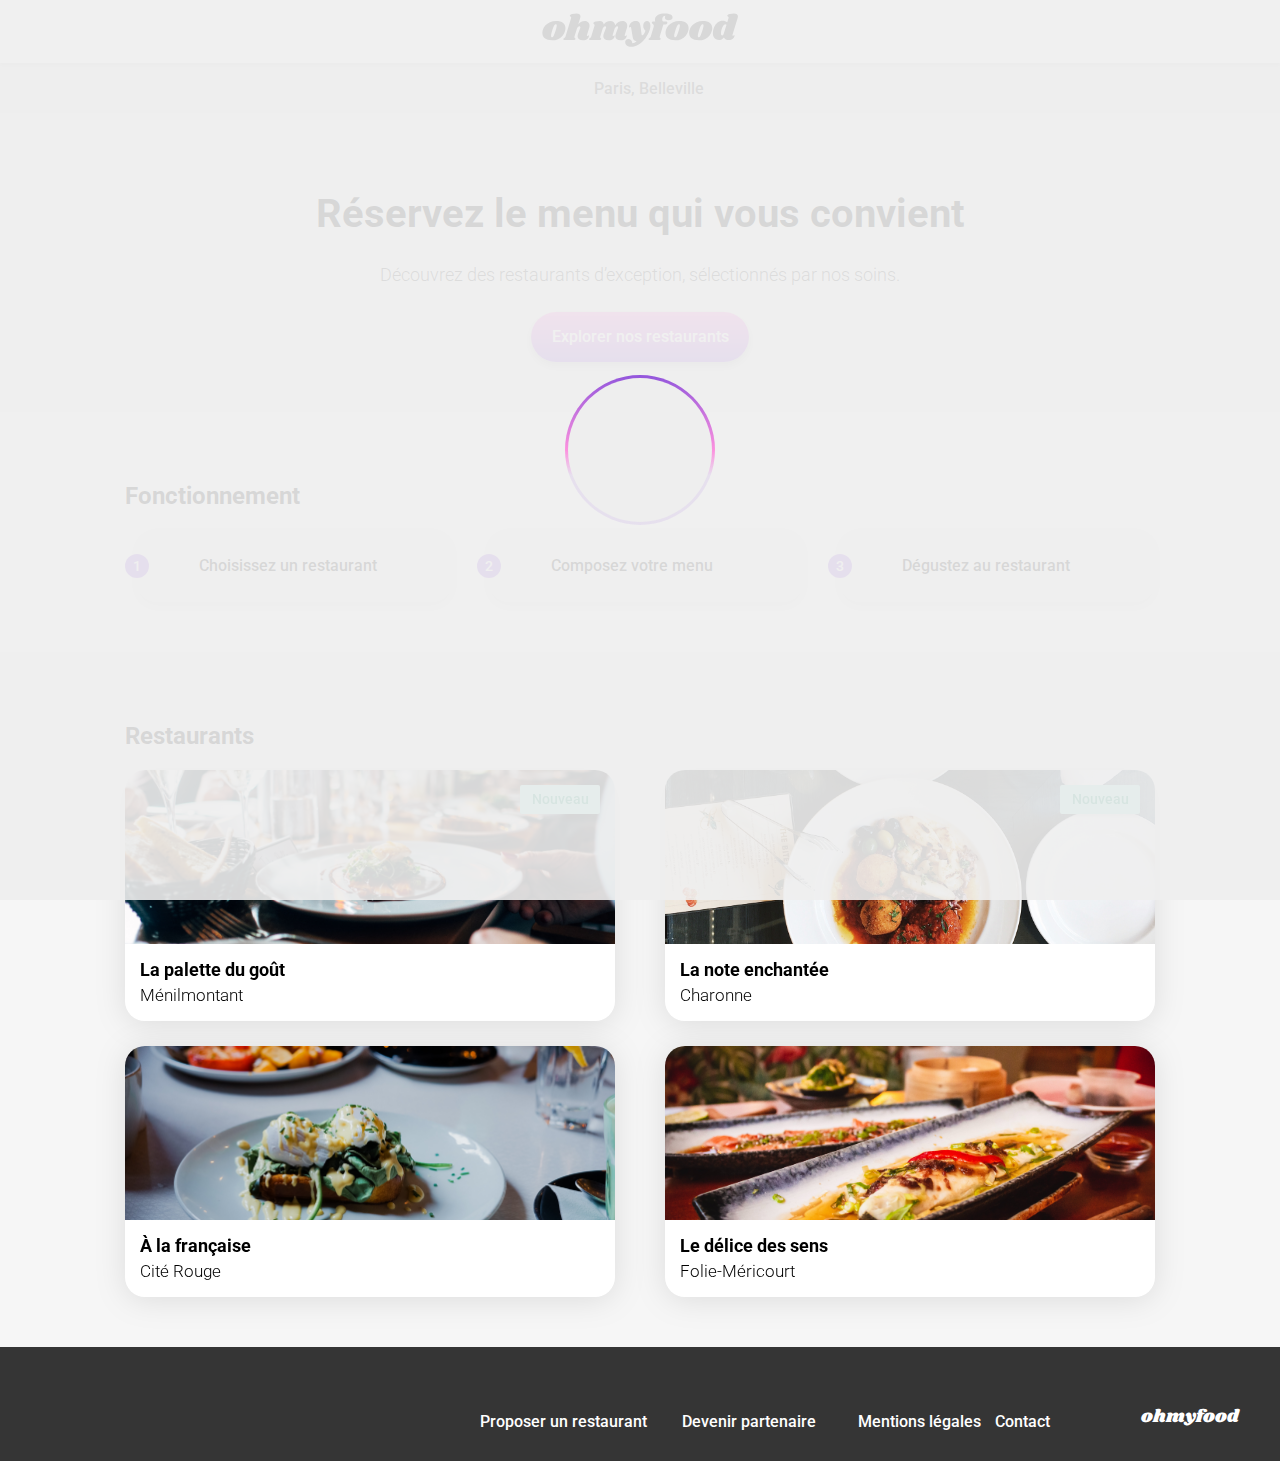
<file: index.html>
<!DOCTYPE html>
<html lang="fr">
<head>
    <meta charset="UTF-8">
    <meta name="viewport" content="width=device-width, initial-scale=1.0">
    <meta http-equiv="X-UA-Compatible" content="ie=edge">
    <title>Ohmyfood</title>
    <link rel="icon" type="image/x-icon" href="favicon.ico">
    <link rel="stylesheet" href="https://cdnjs.cloudflare.com/ajax/libs/font-awesome/6.2.1/css/all.min.css"
        integrity="sha512-MV7K8+y+gLIBoVD59lQIYicR65iaqukzvf/nwasF0nqhPay5w/9lJmVM2hMDcnK1OnMGCdVK+iQrJ7lzPJQd1w=="
        crossorigin="anonymous" referrerpolicy="no-referrer">
    <link rel="stylesheet" href="assets/css/main.css">
</head>
<body>
    <!-- Loader -->
    <div class="loader">
        <i class="fas fa-utensils"></i>
        <div class="circle__border">
            <div class="circle__border__core"></div>
        </div>  
    </div>
    <div class="main__container">

        <header>
            <div class="header__logo">
                <a href="index.html"><img src="assets/images/logo/ohmyfood@2x.svg" alt="logo ohmyfood"></a>
            </div>
            <div class="header__location">
                <i class="fa-solid fa-location-dot" aria-hidden="true"></i> Paris, Belleville
            </div>
        </header>

        <main>
            <section class="section__bg--color section__reserve">
                <div class="container">
                    <div class="reserve__title">
                        <h1>Réservez le menu qui vous convient</h1>
                        <p>Découvrez des restaurants d’exception, sélectionnés par nos soins.</p>
                    </div>
                    <button class="btn reserve__btn">Explorer nos restaurants</button>
                </div>
            </section>

            <section class="section__preparation">
                <div class="container">
                    <div class="preparation__title">
                        <h2 class="section__title">Fonctionnement</h2>
                    </div>
                    <div class="preparation__wrapper__btn">
                        <button class="btn preparation__btn">
                            <i class="fa-solid fa-mobile-screen-button color1"></i>
                            <span class="btn__txt">Choisissez un restaurant</span>
                        </button>
                        <button class="btn preparation__btn">
                            <i class="fa-solid fa-list-ul color1"></i>
                            <span class="btn__txt">Composez votre menu</span>
                        </button>
                        <button class="btn preparation__btn">
                            <i class="fa-solid fa-store color2"></i>
                            <span class="btn__txt">Dégustez au restaurant</span>
                        </button>
                    </div>
                </div>
            </section>

            <section class="section__bg--color section__restaurants">
                <div class="container">
                    <div class="restaurants__title">
                        <h2 class="section__title">Restaurants</h2>
                    </div>
                    
                    <div class="restaurants__cards">
                        <article class="card">
                            <a href="restaurants/palette.html">
                                <div class="card__image card__new">
                                    <img src="assets/images/restaurants/jay-wennington-N_Y88TWmGwA-unsplash.jpg" alt="Image d'une assiette montrant un plat du restaurant">
                                </div>
                                <div class="card__content">
                                    <div class="card__txt">
                                        <h3 class="card__title">La palette du goût</h3>
                                        <p class="card__subtitle">Ménilmontant</p>
                                    </div>
                                    <div class="btn__favorite">
                                        <i class="fa-regular fa-heart"></i>
                                        <i class="fa-solid fa-heart full__heart"></i>
                                    </div>
                                </div>
                            </a>
                        </article>
                        <article class="card">
                            <a href="restaurants/note.html">
                                <div class="card__image card__new">
                                    <img src="assets/images/restaurants/stil-u2Lp8tXIcjw-unsplash.jpg" alt="Image d'une assiette montrant un plat du restaurant">
                                </div>
                                <div class="card__content">
                                    <div class="card__txt">
                                        <h3 class="card__title">La note enchantée</h3>
                                        <p class="card__subtitle">Charonne</p>
                                    </div>
                                    <div class="btn__favorite">
                                        <i class="fa-regular fa-heart"></i>
                                        <i class="fa-solid fa-heart full__heart"></i>
                                    </div>
                                </div>
                            </a>
                        </article>
                        <article class="card">
                            <a href="restaurants/francaise.html">
                                <div class="card__image">
                                    <img src="assets/images/restaurants/toa-heftiba-DQKerTsQwi0-unsplash.jpg" alt="Image d'une assiette montrant un plat du restaurant">
                                </div>
                                <div class="card__content">
                                    <div class="card__txt">
                                        <h3 class="card__title">À la française</h3>
                                        <p class="card__subtitle">Cité Rouge</p>
                                    </div>
                                    <div class="btn__favorite">
                                        <i class="fa-regular fa-heart"></i>
                                        <i class="fa-solid fa-heart full__heart"></i>
                                    </div>
                                </div>
                            </a>
                        </article>
                        <article class="card">
                            <a href="restaurants/delice.html">
                                <div class="card__image">
                                    <img src="assets/images/restaurants/louis-hansel-shotsoflouis-qNBGVyOCY8Q-unsplash.jpg" alt="Image d'une assiette montrant un plat du restaurant">
                                </div>
                                <div class="card__content">
                                    <div class="card__txt">
                                        <h3 class="card__title">Le délice des sens</h3>
                                        <p class="card__subtitle">Folie-Méricourt</p>
                                    </div>
                                    <div class="btn__favorite">
                                        <i class="fa-regular fa-heart"></i>
                                        <i class="fa-solid fa-heart full__heart"></i>
                                    </div>
                                </div>
                            </a>
                        </article>
                    </div>
                </div>
            </section>
        </main>

        <footer>
            <!-- <div class="container"> -->
                <div class="footer__wrapper">
                    <div class="footer__title">
                        <h2>ohmyfood</h2>
                    </div>
                    <div class="footer__link">
                        <a href="#"><i class="fa-solid fa-utensils"></i>Proposer un restaurant</a>
                        <a href="#"><i class="fa-solid fa-handshake-angle"></i>Devenir partenaire</a>
                        <a href="#">Mentions légales</a>
                        <a href="mailto:email@example.com">Contact</a>
                    </div>
                </div>
            <!-- </div> -->
        </footer>

    </div><!-- End Main container -->
</body>
</html>
</file>
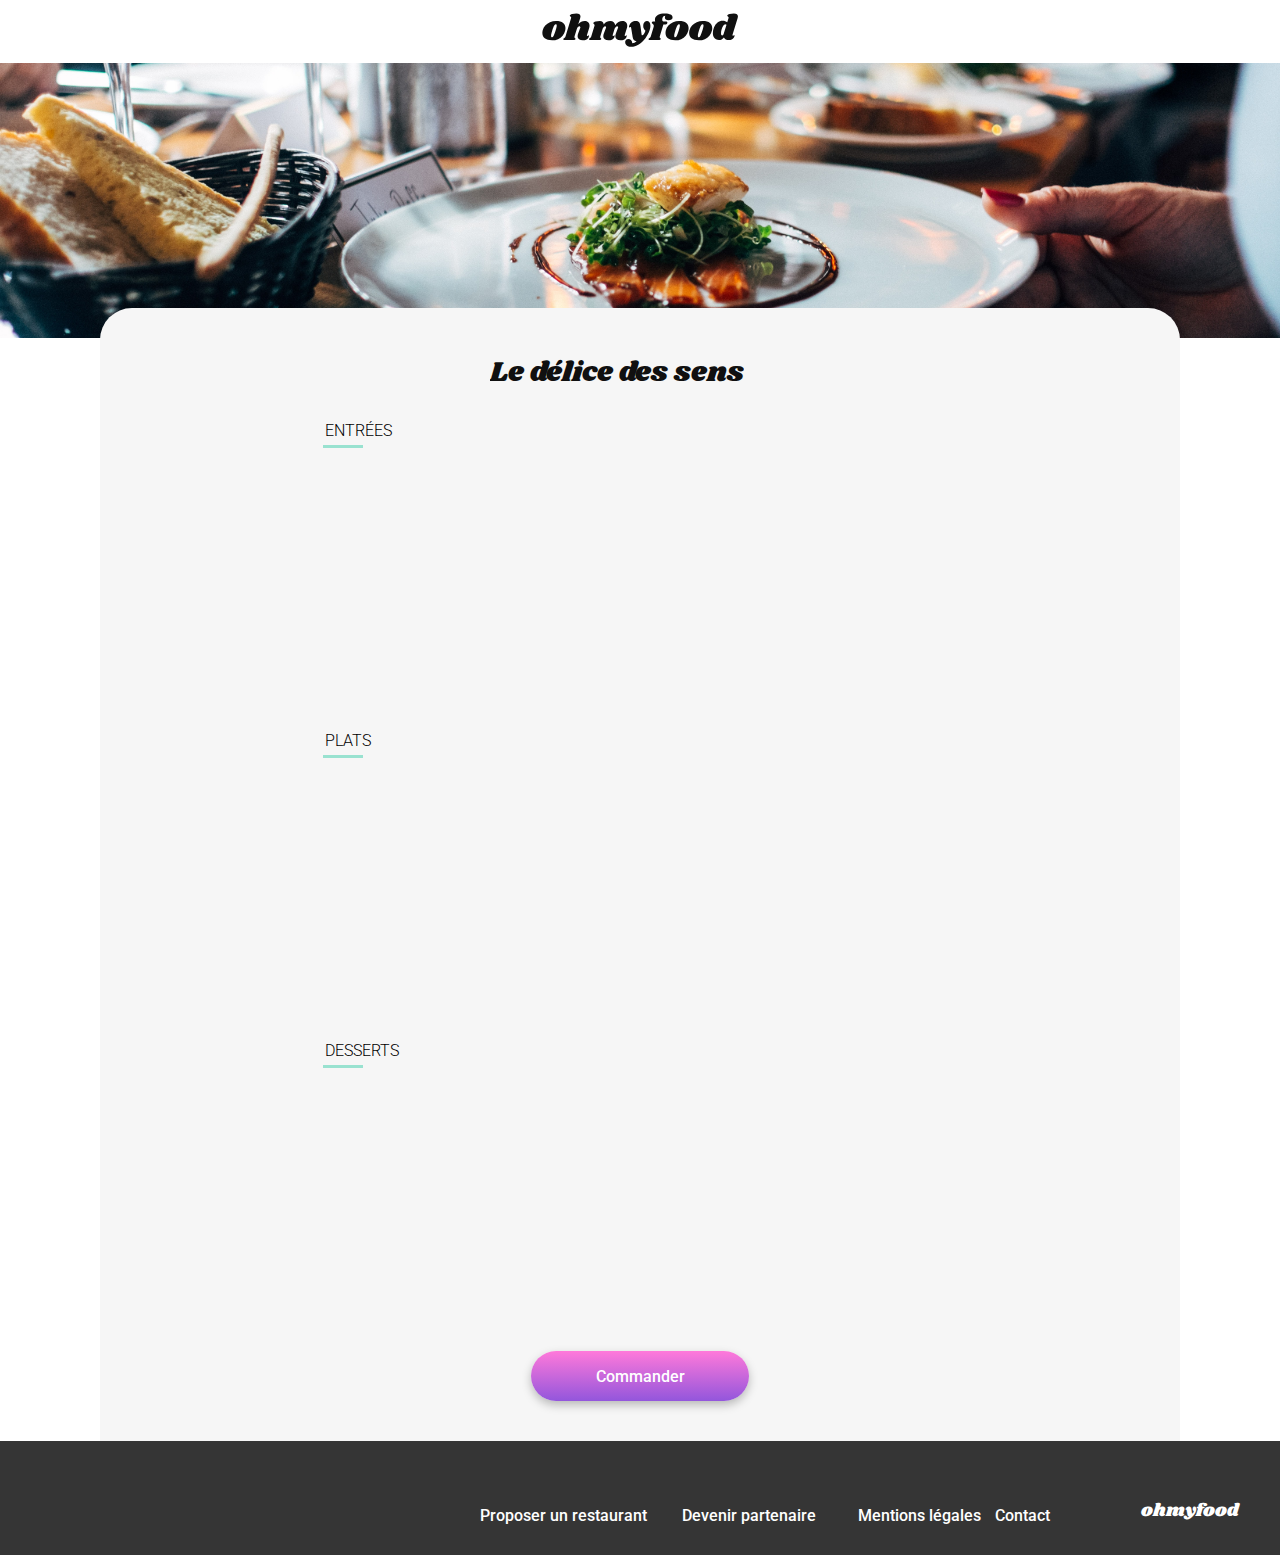
<file: restaurants/delice.html>
<!DOCTYPE html>
<html lang="fr">
<head>
    <meta charset="UTF-8">
    <meta name="viewport" content="width=device-width, initial-scale=1.0">
    <meta http-equiv="X-UA-Compatible" content="ie=edge">
    <title>Menu - Le délice des sens</title>
    <link rel="icon" type="image/x-icon" href="../favicon.ico">
    <link rel="stylesheet" href="https://cdnjs.cloudflare.com/ajax/libs/font-awesome/6.2.1/css/all.min.css"
        integrity="sha512-MV7K8+y+gLIBoVD59lQIYicR65iaqukzvf/nwasF0nqhPay5w/9lJmVM2hMDcnK1OnMGCdVK+iQrJ7lzPJQd1w=="
        crossorigin="anonymous" referrerpolicy="no-referrer">
    <link rel="stylesheet" href="../assets/css/main.css">
</head>
<body>
    <div class="main__container">

        <header>
            <div class="header__button">
                <a class="btn arrow__btn" href="../index.html"><i class="fa-solid fa-arrow-left"></i></a>
            </div>
            <div class="header__logo">
                <a href="../index.html"><img src="../assets/images/logo/ohmyfood@2x.svg" alt="logo ohmyfood"></a>
            </div>
        </header>

        <main>
            <div class="section__hero">
                <div class="hero-image bg1"></div>
            </div>

            <section class="section__menu container">
                <div class="menu__title">
                    <h1>Le délice des sens</h1>
                    <button class="btn__favorite">
                        <i class="fa-regular fa-heart"></i>
                        <i class="fa-solid fa-heart full__heart"></i>
                    </button>
                </div>
            
                <div title="menu" class="section__commande container">
                    <form action="#" method="POST"> 

                        <fieldset>
                            <legend>Entrées</legend>

                            <div class="commande__form-group">
                                <input type="checkbox" name="entrees" id="entree1" class="commande__form-input" value="25">
                                <label for="entree1">
                                    <span class="commande__form-title">
                                        <span class="commande__form-title__title">Tartare de thon</span>
                                        <span class="commande__form-title__desc">Assaisonné au yuzu</span>
                                    </span>
                                    <span class="commande__form-price">25</span>
                                </label>
                            </div>

                            <div class="commande__form-group">
                                <input type="checkbox" name="entrees" id="entree2" class="commande__form-input" value="35">
                                <label for="entree2">
                                    <span class="commande__form-title">
                                        <span class="commande__form-title__title">Bouchée de homard croustillant</span>
                                        <span class="commande__form-title__desc">Et sa farandole de petits légumes</span>
                                    </span>
                                    <span class="commande__form-price">35</span>
                                </label>
                            </div>

                            <div class="commande__form-group">
                                <input type="checkbox" name="entrees" id="entree3" class="commande__form-input" value="20">
                                <label for="entree3">
                                    <span class="commande__form-title">
                                        <span class="commande__form-title__title">Velouté de cèpes</span>
                                        <span class="commande__form-title__desc">Aux truffes</span>
                                    </span>
                                    <span class="commande__form-price">20</span>
                                </label>
                            </div>
                        </fieldset>

                        <fieldset>
                            <legend>Plats</legend>

                            <div class="commande__form-group">
                                <input type="checkbox" name="plats" id="plat1" class="commande__form-input" value="40">
                                <label for="plat1">
                                    <span class="commande__form-title">
                                        <span class="commande__form-title__title">Poulet rôti aux herbes de Provence</span>
                                        <span class="commande__form-title__desc">Et sa crème de truffe</span>
                                    </span>
                                    <span class="commande__form-price">40</span>
                                </label>
                            </div>

                            <div class="commande__form-group">
                                <input type="checkbox" name="plats" id="plat2" class="commande__form-input" value="35">
                                <label for="plat2">
                                    <span class="commande__form-title">
                                        <span class="commande__form-title__title">Langouste rôtie</span>
                                        <span class="commande__form-title__desc">Et ses légumes de saison</span>
                                    </span>
                                    <span class="commande__form-price">35</span>
                                </label>
                            </div>

                            <div class="commande__form-group">
                                <input type="checkbox" name="plats" id="plat3" class="commande__form-input" value="44">
                                <label for="plat3">
                                    <span class="commande__form-title">
                                        <span class="commande__form-title__title">Côte de bœuf Angus</span>
                                        <span class="commande__form-title__desc">Et sa purée de panais</span>
                                    </span>
                                    <span class="commande__form-price">44</span>
                                </label>
                            </div>
                        </fieldset>

                        <fieldset>
                            <legend>Desserts</legend>

                            <div class="commande__form-group">
                                <input type="checkbox" name="desserts" id="dessert1" class="commande__form-input" value="18">
                                <label for="dessert1">
                                    <span class="commande__form-title">
                                        <span class="commande__form-title__title">Farandole de desserts</span>
                                        <span class="commande__form-title__desc">Du chef</span>
                                    </span>
                                    <span class="commande__form-price">18</span>
                                </label>
                            </div>

                            <div class="commande__form-group">
                                <input type="checkbox" name="desserts" id="dessert2" class="commande__form-input" value="22">
                                <label for="dessert2">
                                    <span class="commande__form-title">
                                        <span class="commande__form-title__title">Crème brulée</span>
                                        <span class="commande__form-title__desc">Revisitée</span>
                                    </span>
                                    <span class="commande__form-price">22</span>
                                </label>
                            </div>

                            <div class="commande__form-group">
                                <input type="checkbox" name="desserts" id="dessert3" class="commande__form-input" value="23">
                                <label for="dessert3">
                                    <span class="commande__form-title">
                                        <span class="commande__form-title__title">Tiramisu</span>
                                        <span class="commande__form-title__desc">À la noisette</span>
                                    </span>
                                    <span class="commande__form-price">23</span>
                                </label>
                            </div>
                        </fieldset>

                        <button class="btn reserve__btn" type="submit">Commander</button>
                    </form>
                </div>
            </section>
        </main>

        <footer>
            <!-- <div class="container"> -->
                <div class="footer__wrapper">
                    <div class="footer__title">
                        <h2>ohmyfood</h2>
                    </div>
                    <div class="footer__link">
                        <a href="#"><i class="fa-solid fa-utensils"></i>Proposer un restaurant</a>
                        <a href="#"><i class="fa-solid fa-handshake-angle"></i>Devenir partenaire</a>
                        <a href="#">Mentions légales</a>
                        <a href="mailto:email@example.com">Contact</a>
                    </div>
                </div>
            <!-- </div> -->
        </footer>

    </div><!-- End Main container -->
</body>
</html>
</file>
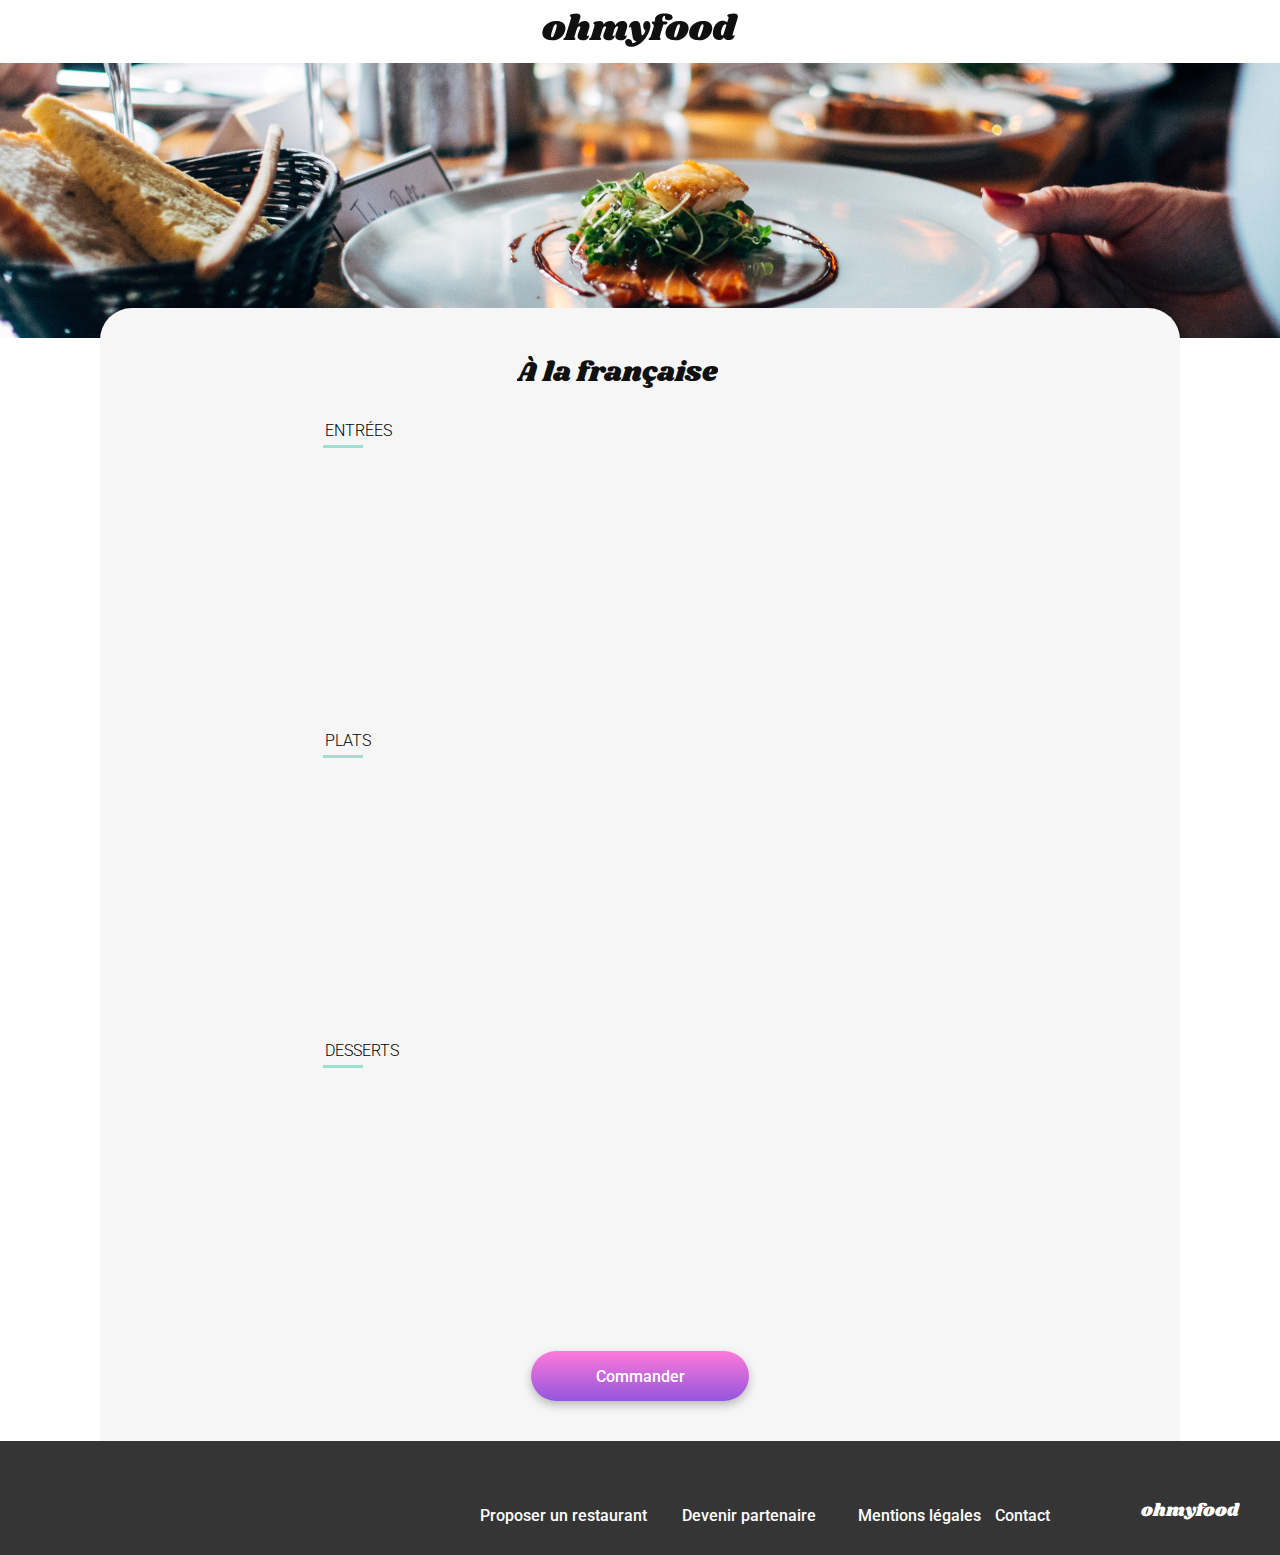
<file: restaurants/francaise.html>
<!DOCTYPE html>
<html lang="fr">
<head>
    <meta charset="UTF-8">
    <meta name="viewport" content="width=device-width, initial-scale=1.0">
    <meta http-equiv="X-UA-Compatible" content="ie=edge">
    <title>Menu - À la française</title>
    <link rel="icon" type="image/x-icon" href="../favicon.ico">
    <link rel="stylesheet" href="https://cdnjs.cloudflare.com/ajax/libs/font-awesome/6.2.1/css/all.min.css"
        integrity="sha512-MV7K8+y+gLIBoVD59lQIYicR65iaqukzvf/nwasF0nqhPay5w/9lJmVM2hMDcnK1OnMGCdVK+iQrJ7lzPJQd1w=="
        crossorigin="anonymous" referrerpolicy="no-referrer">
    <link rel="stylesheet" href="../assets/css/main.css">
</head>
<body>
    <div class="main__container">

        <header>
            <div class="header__button">
                <a class="btn arrow__btn" href="../index.html"><i class="fa-solid fa-arrow-left"></i></a>
            </div>
            <div class="header__logo">
                <a href="../index.html"><img src="../assets/images/logo/ohmyfood@2x.svg" alt="logo ohmyfood"></a>
            </div>
        </header>

        <main>
            <div class="section__hero">
                <div class="hero-image bg1"></div>
            </div>

            <section class="section__menu container">
                <div class="menu__title">
                    <h1>À la française</h1>
                    <button class="btn__favorite">
                        <i class="fa-regular fa-heart"></i>
                        <i class="fa-solid fa-heart full__heart"></i>
                    </button>
                </div>
            
                <div title="menu" class="section__commande container">
                    <form action="#" method="POST"> 

                        <fieldset>
                            <legend>Entrées</legend>

                            <div class="commande__form-group">
                                <input type="checkbox" name="entrees" id="entree1" class="commande__form-input" value="25">
                                <label for="entree1">
                                    <span class="commande__form-title">
                                        <span class="commande__form-title__title">Tartare de poulpe acidulé</span>
                                        <span class="commande__form-title__desc">Aux zestes d'orange</span>
                                    </span>
                                    <span class="commande__form-price">25</span>
                                </label>
                            </div>

                            <div class="commande__form-group">
                                <input type="checkbox" name="entrees" id="entree2" class="commande__form-input" value="35">
                                <label for="entree2">
                                    <span class="commande__form-title">
                                        <span class="commande__form-title__title">Velouté de légumes d'antan</span>
                                        <span class="commande__form-title__desc">Carotte, panais, topinambour</span>
                                    </span>
                                    <span class="commande__form-price">35</span>
                                </label>
                            </div>

                            <div class="commande__form-group">
                                <input type="checkbox" name="entrees" id="entree3" class="commande__form-input" value="20">
                                <label for="entree3">
                                    <span class="commande__form-title">
                                        <span class="commande__form-title__title">Soupe à l'oignon</span>
                                        <span class="commande__form-title__desc">Revisitée</span>
                                    </span>
                                    <span class="commande__form-price">20</span>
                                </label>
                            </div>
                        </fieldset>

                        <fieldset>
                            <legend>Plats</legend>

                            <div class="commande__form-group">
                                <input type="checkbox" name="plats" id="plat1" class="commande__form-input" value="40">
                                <label for="plat1">
                                    <span class="commande__form-title">
                                        <span class="commande__form-title__title">Coquilles Saint-Jacques</span>
                                        <span class="commande__form-title__desc">Accompagnées d'une purée de panais</span>
                                    </span>
                                    <span class="commande__form-price">40</span>
                                </label>
                            </div>

                            <div class="commande__form-group">
                                <input type="checkbox" name="plats" id="plat2" class="commande__form-input" value="35">
                                <label for="plat2">
                                    <span class="commande__form-title">
                                        <span class="commande__form-title__title">Magret de canard</span>
                                        <span class="commande__form-title__desc">Et parmentier de pommes de terre</span>
                                    </span>
                                    <span class="commande__form-price">35</span>
                                </label>
                            </div>

                            <div class="commande__form-group">
                                <input type="checkbox" name="plats" id="plat3" class="commande__form-input" value="44">
                                <label for="plat3">
                                    <span class="commande__form-title">
                                        <span class="commande__form-title__title">Pigeonneau d’Ille-et-Vilaine</span>
                                        <span class="commande__form-title__desc">Sur son lit de gnocchis aux légumes</span>
                                    </span>
                                    <span class="commande__form-price">44</span>
                                </label>
                            </div>
                        </fieldset>

                        <fieldset>
                            <legend>Desserts</legend>

                            <div class="commande__form-group">
                                <input type="checkbox" name="desserts" id="dessert1" class="commande__form-input" value="18">
                                <label for="dessert1">
                                    <span class="commande__form-title">
                                        <span class="commande__form-title__title">Pétales de violettes glacés</span>
                                        <span class="commande__form-title__desc">Et purée de noisettes</span>
                                    </span>
                                    <span class="commande__form-price">18</span>
                                </label>
                            </div>

                            <div class="commande__form-group">
                                <input type="checkbox" name="desserts" id="dessert2" class="commande__form-input" value="22">
                                <label for="dessert2">
                                    <span class="commande__form-title">
                                        <span class="commande__form-title__title">Fondant au chocolat</span>
                                        <span class="commande__form-title__desc">Revisité</span>
                                    </span>
                                    <span class="commande__form-price">22</span>
                                </label>
                            </div>

                            <div class="commande__form-group">
                                <input type="checkbox" name="desserts" id="dessert3" class="commande__form-input" value="23">
                                <label for="dessert3">
                                    <span class="commande__form-title">
                                        <span class="commande__form-title__title">Millefeuille croustillant</span>
                                        <span class="commande__form-title__desc">Myrtilles et pâte d’amande</span>
                                    </span>
                                    <span class="commande__form-price">23</span>
                                </label>
                            </div>

                        </fieldset>

                        <button class="btn reserve__btn" type="submit">Commander</button>
                    </form>
                </div>
            </section>
        </main>

        <footer>
            <!-- <div class="container"> -->
                <div class="footer__wrapper">
                    <div class="footer__title">
                        <h2>ohmyfood</h2>
                    </div>
                    <div class="footer__link">
                        <a href="#"><i class="fa-solid fa-utensils"></i>Proposer un restaurant</a>
                        <a href="#"><i class="fa-solid fa-handshake-angle"></i>Devenir partenaire</a>
                        <a href="#">Mentions légales</a>
                        <a href="mailto:email@example.com">Contact</a>
                    </div>
                </div>
            <!-- </div> -->
        </footer>

    </div><!-- End Main container -->
</body>
</html>
</file>
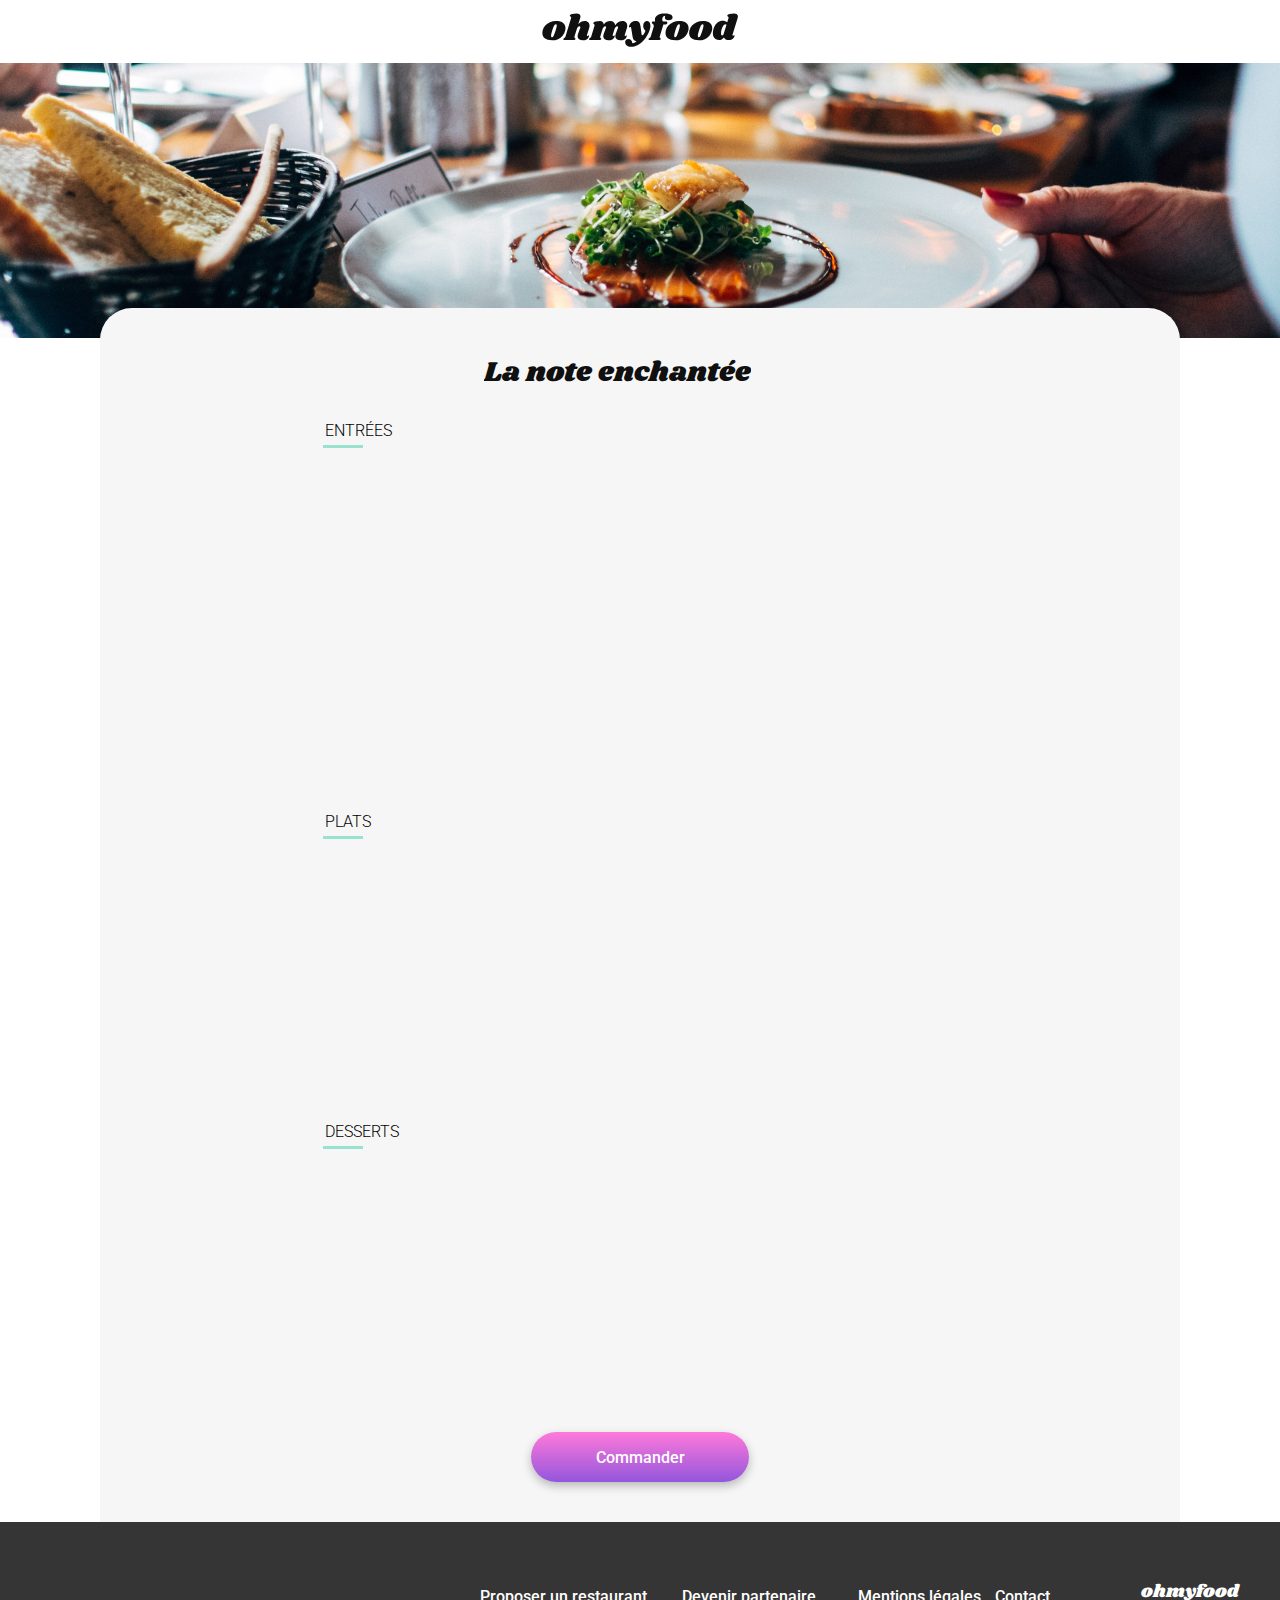
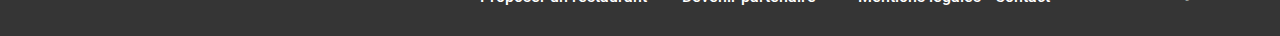
<file: restaurants/note.html>
<!DOCTYPE html>
<html lang="fr">
<head>
    <meta charset="UTF-8">
    <meta name="viewport" content="width=device-width, initial-scale=1.0">
    <meta http-equiv="X-UA-Compatible" content="ie=edge">
    <title>Menu - La note enchantée</title>
    <link rel="icon" type="image/x-icon" href="../favicon.ico">
    <link rel="stylesheet" href="https://cdnjs.cloudflare.com/ajax/libs/font-awesome/6.2.1/css/all.min.css"
        integrity="sha512-MV7K8+y+gLIBoVD59lQIYicR65iaqukzvf/nwasF0nqhPay5w/9lJmVM2hMDcnK1OnMGCdVK+iQrJ7lzPJQd1w=="
        crossorigin="anonymous" referrerpolicy="no-referrer">
    <link rel="stylesheet" href="../assets/css/main.css">
</head>
<body>
    <div class="main__container">

        <header>
            <div class="header__button">
                <a class="btn arrow__btn" href="../index.html"><i class="fa-solid fa-arrow-left"></i></a>
            </div>
            <div class="header__logo">
                <a href="../index.html"><img src="../assets/images/logo/ohmyfood@2x.svg" alt="logo ohmyfood"></a>
            </div>
        </header>

        <main>
            <div class="section__hero">
                <div class="hero-image bg1"></div>
            </div>
            
            <section class="section__menu container">
                <div class="menu__title">
                    <h1>La note enchantée</h1>
                    <button class="btn__favorite">
                        <i class="fa-regular fa-heart"></i>
                        <i class="fa-solid fa-heart full__heart"></i>
                    </button>
                </div>
            

                <div class="section__commande">
                    <form action="#" method="POST"> 

                        <fieldset>
                            <legend>Entrées</legend>

                            <div class="commande__form-group">
                                <input type="checkbox" name="entrees" id="entree1" class="commande__form-input" value="25">
                                <label for="entree1">
                                    <span class="commande__form-title">
                                        <span class="commande__form-title__title">Ravioles de foie gras</span>
                                        <span class="commande__form-title__desc">Accompagnées de leur crème à la truffe</span>
                                    </span>
                                    <span class="commande__form-price">25</span>
                                </label>
                            </div>

                            <div class="commande__form-group">
                                <input type="checkbox" name="entrees" id="entree2" class="commande__form-input" value="35">
                                <label for="entree2">
                                    <span class="commande__form-title">
                                        <span class="commande__form-title__title">Caviar osciètre</span>
                                        <span class="commande__form-title__desc">Sur blini à la farine de blé noir</span>
                                    </span>
                                    <span class="commande__form-price">35</span>
                                </label>
                            </div>

                            <div class="commande__form-group">
                                <input type="checkbox" name="entrees" id="entree3" class="commande__form-input" value="20">
                                <label for="entree3">
                                    <span class="commande__form-title">
                                        <span class="commande__form-title__title">Homard et espuma de potiron</span>
                                        <span class="commande__form-title__desc">Marinés aux zestes d'orange</span>
                                    </span>
                                    <span class="commande__form-price">20</span>
                                </label>
                            </div>

                            <div class="commande__form-group">
                                <input type="checkbox" name="entrees" id="entree4" class="commande__form-input" value="35">
                                <label for="entree4">
                                    <span class="commande__form-title">
                                        <span class="commande__form-title__title">Foie gras de canard cuit entier</span>
                                        <span class="commande__form-title__desc">Confiture de figue et pain toasté</span>
                                    </span>
                                    <span class="commande__form-price">35</span>
                                </label>
                            </div>
                        </fieldset>

                        <fieldset>
                            <legend>Plats</legend>

                            <div class="commande__form-group">
                                <input type="checkbox" name="plats" id="plat1" class="commande__form-input" value="40">
                                <label for="plat1">
                                    <span class="commande__form-title">
                                        <span class="commande__form-title__title">Noix de coquilles Saint-Jacques</span>
                                        <span class="commande__form-title__desc">Sur lit de purée de céleri-rave</span>
                                    </span>
                                    <span class="commande__form-price">40</span>
                                </label>
                            </div>

                            <div class="commande__form-group">
                                <input type="checkbox" name="plats" id="plat2" class="commande__form-input" value="35">
                                <label for="plat2">
                                    <span class="commande__form-title">
                                        <span class="commande__form-title__title">Langoustine poêlée</span>
                                        <span class="commande__form-title__desc">Purée de patate douce</span>
                                    </span>
                                    <span class="commande__form-price">35</span>
                                </label>
                            </div>

                            <div class="commande__form-group">
                                <input type="checkbox" name="plats" id="plat3" class="commande__form-input" value="44">
                                <label for="plat3">
                                    <span class="commande__form-title">
                                        <span class="commande__form-title__title">Mijoté de queue de bœuf</span>
                                        <span class="commande__form-title__desc">Et riz sauvage aux zestes de citron</span>
                                    </span>
                                    <span class="commande__form-price">44</span>
                                </label>
                            </div>
                        </fieldset>

                        <fieldset>
                            <legend>Desserts</legend>

                            <div class="commande__form-group">
                                <input type="checkbox" name="desserts" id="dessert1" class="commande__form-input" value="18">
                                <label for="dessert1">
                                    <span class="commande__form-title">
                                        <span class="commande__form-title__title">Macaron noisette et chocolat</span>
                                        <span class="commande__form-title__desc">Glace au caramel brun et sel de Guérande</span>
                                    </span>
                                    <span class="commande__form-price">18</span>
                                </label>
                            </div>

                            <div class="commande__form-group">
                                <input type="checkbox" name="desserts" id="dessert2" class="commande__form-input" value="22">
                                <label for="dessert2">
                                    <span class="commande__form-title">
                                        <span class="commande__form-title__title">Baba au rhum revisité</span>
                                        <span class="commande__form-title__desc">Avec son coulis de citron</span>
                                    </span>
                                    <span class="commande__form-price">22</span>
                                </label>
                            </div>

                            <div class="commande__form-group">
                                <input type="checkbox" name="desserts" id="dessert3" class="commande__form-input" value="23">
                                <label for="dessert3">
                                    <span class="commande__form-title">
                                        <span class="commande__form-title__title">Tarte au citron meringuée</span>
                                        <span class="commande__form-title__desc">Déstructurée</span>
                                    </span>
                                    <span class="commande__form-price">23</span>
                                </label>
                            </div>
                        </fieldset>

                        <button class="btn reserve__btn" type="submit">Commander</button>
                    </form>
                </div>
            </section>
        </main>

        <footer>
            <!-- <div class="container"> -->
                <div class="footer__wrapper">
                    <div class="footer__title">
                        <h2>ohmyfood</h2>
                    </div>
                    <div class="footer__link">
                        <a href="#"><i class="fa-solid fa-utensils"></i>Proposer un restaurant</a>
                        <a href="#"><i class="fa-solid fa-handshake-angle"></i>Devenir partenaire</a>
                        <a href="#">Mentions légales</a>
                        <a href="mailto:email@example.com">Contact</a>
                    </div>
                </div>
            <!-- </div> -->
        </footer>

    </div><!-- End Main container -->
</body>
</html>
</file>
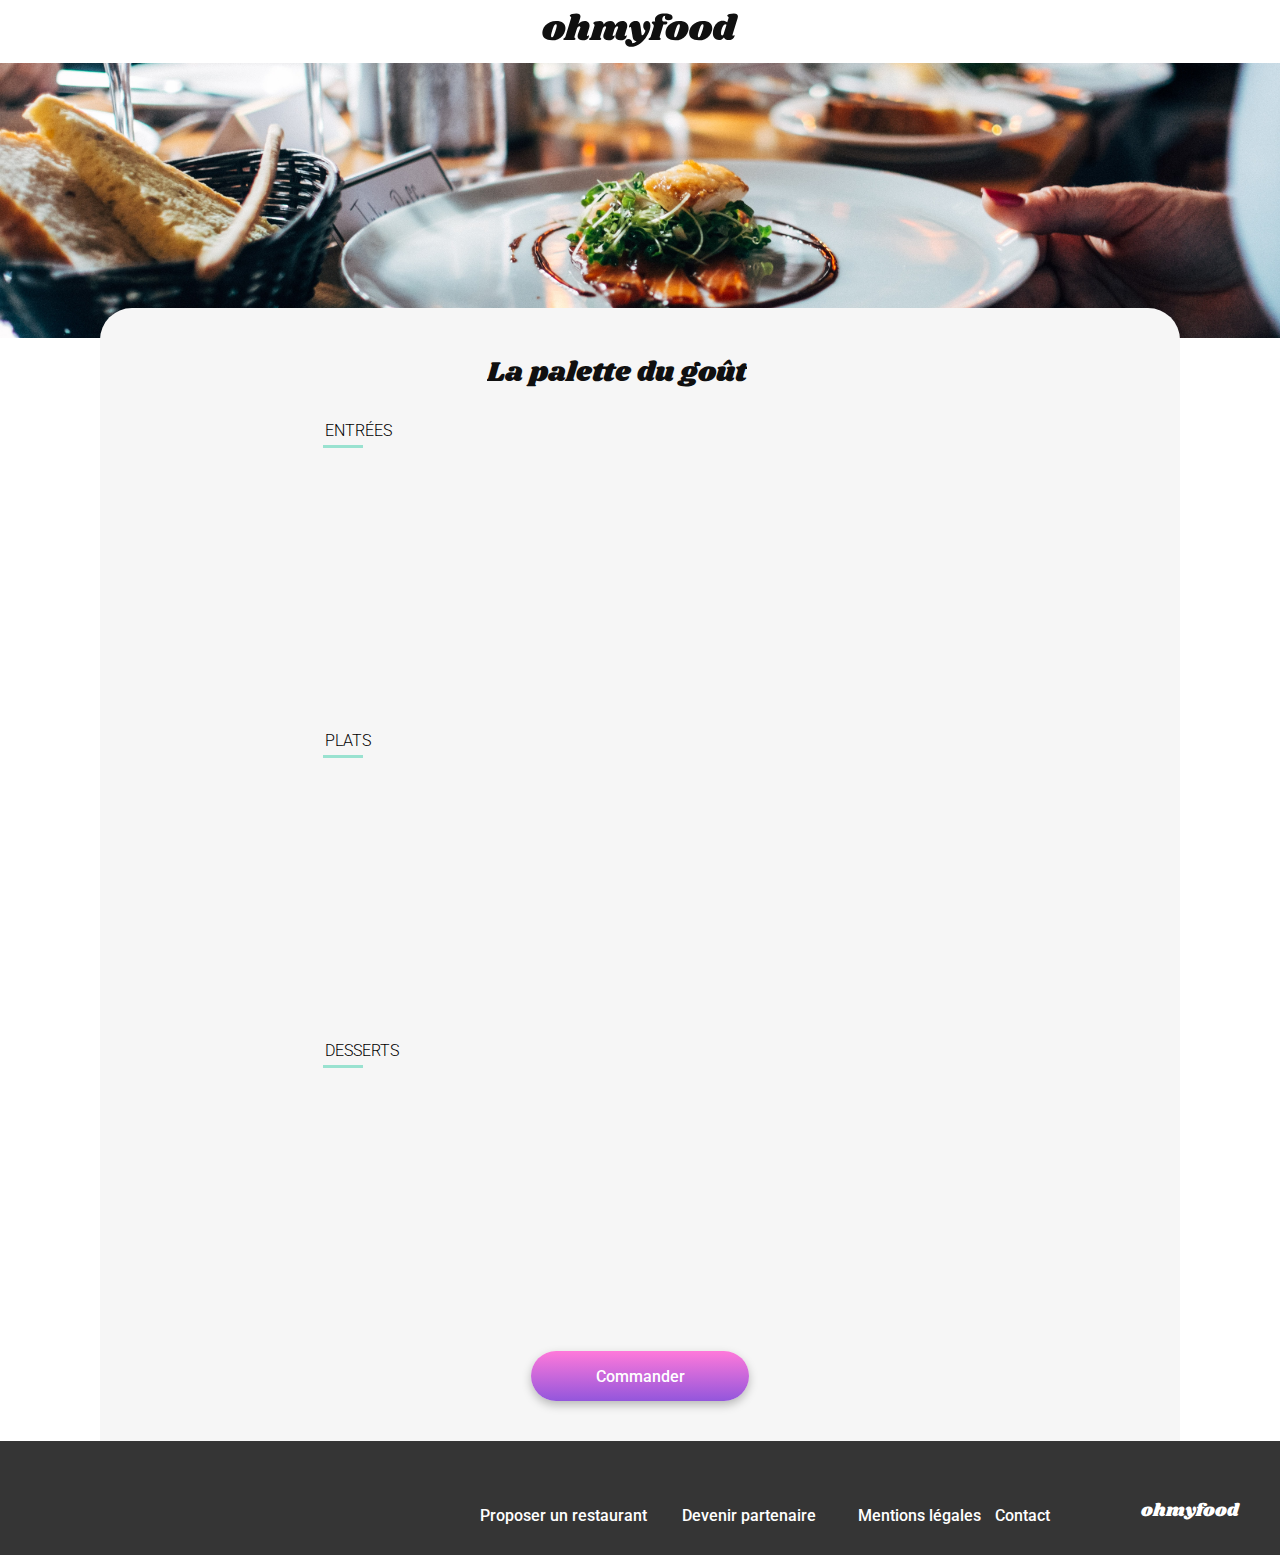
<file: restaurants/palette.html>
<!DOCTYPE html>
<html lang="fr">
<head>
    <meta charset="UTF-8">
    <meta name="viewport" content="width=device-width, initial-scale=1.0">
    <meta http-equiv="X-UA-Compatible" content="ie=edge">
    <title>Menu - La palette du goût</title>
    <link rel="icon" type="image/x-icon" href="../favicon.ico">
    <link rel="stylesheet" href="https://cdnjs.cloudflare.com/ajax/libs/font-awesome/6.2.1/css/all.min.css"
        integrity="sha512-MV7K8+y+gLIBoVD59lQIYicR65iaqukzvf/nwasF0nqhPay5w/9lJmVM2hMDcnK1OnMGCdVK+iQrJ7lzPJQd1w=="
        crossorigin="anonymous" referrerpolicy="no-referrer">
    <link rel="stylesheet" href="../assets/css/main.css">
</head>
<body>
    <div class="main__container">

        <header>
            <div class="header__button">
                <a class="btn arrow__btn" href="../index.html"><i class="fa-solid fa-arrow-left"></i></a>
            </div>
            <div class="header__logo">
                <a href="../index.html"><img src="../assets/images/logo/ohmyfood@2x.svg" alt="logo ohmyfood"></a>
            </div>
        </header>

        <main>
            <div class="section__hero">
                <div class="hero-image bg1"></div>
            </div>

            <section class="section__menu container">
                <div class="menu__title">
                    <h1>La palette du goût</h1>
                    <button class="btn__favorite">
                        <i class="fa-regular fa-heart"></i>
                        <i class="fa-solid fa-heart full__heart"></i>
                    </button>
                </div>
            

                <div class="section__commande">
                    <form action="#" method="POST"> 

                        <fieldset>
                            <legend>Entrées</legend>

                            <div class="commande__form-group">
                                <input type="checkbox" name="entrees" id="entree1" class="commande__form-input" value="25">
                                <label for="entree1">
                                    <span class="commande__form-title">
                                        <span class="commande__form-title__title">Fricassée d'escargots</span>
                                        <span class="commande__form-title__desc">Au piment d'Espelette</span>
                                    </span>
                                    <span class="commande__form-price">25</span>
                                </label>
                            </div>

                            <div class="commande__form-group">
                                <input type="checkbox" name="entrees" id="entree2" class="commande__form-input" value="35">
                                <label for="entree2">
                                    <span class="commande__form-title">
                                        <span class="commande__form-title__title">Foie gras de canard mi-cuit</span>
                                        <span class="commande__form-title__desc">Et ses copeaux de truffe noire</span>
                                    </span>
                                    <span class="commande__form-price">35</span>
                                </label>
                            </div>

                            <div class="commande__form-group">
                                <input type="checkbox" name="entrees" id="entree3" class="commande__form-input" value="20">
                                <label for="entree3">
                                    <span class="commande__form-title">
                                        <span class="commande__form-title__title">Œuf au plat</span>
                                        <span class="commande__form-title__desc">Assaisonné à la truffe sur lit de caviar</span>
                                    </span>
                                    <span class="commande__form-price">20</span>
                                </label>
                            </div>
                        </fieldset>

                        <fieldset>
                            <legend>Plats</legend>

                            <div class="commande__form-group">
                                <input type="checkbox" name="plats" id="plat1" class="commande__form-input" value="40">
                                <label for="plat1">
                                    <span class="commande__form-title">
                                        <span class="commande__form-title__title">Filet de bœuf aux herbes</span>
                                        <span class="commande__form-title__desc">Accompagné de sa ribambelle de légumes</span>
                                    </span>
                                    <span class="commande__form-price">40</span>
                                </label>
                            </div>

                            <div class="commande__form-group">
                                <input type="checkbox" name="plats" id="plat2" class="commande__form-input" value="35">
                                <label for="plat2">
                                    <span class="commande__form-title">
                                        <span class="commande__form-title__title">Parmentier de queue de bœuf</span>
                                        <span class="commande__form-title__desc">À la truffe noire sur sa purée de panais</span>
                                    </span>
                                    <span class="commande__form-price">35</span>
                                </label>
                            </div>

                            <div class="commande__form-group">
                                <input type="checkbox" name="plats" id="plat3" class="commande__form-input" value="44">
                                <label for="plat3">
                                    <span class="commande__form-title">
                                        <span class="commande__form-title__title">Filet de turbot</span>
                                        <span class="commande__form-title__desc">Aux agrumes</span>
                                    </span>
                                    <span class="commande__form-price">44</span>
                                </label>
                            </div>
                        </fieldset>

                        <fieldset>
                            <legend>Desserts</legend>

                            <div class="commande__form-group">
                                <input type="checkbox" name="desserts" id="dessert1" class="commande__form-input" value="18">
                                <label for="dessert1">
                                    <span class="commande__form-title">
                                        <span class="commande__form-title__title">Paris-Brest</span>
                                        <span class="commande__form-title__desc">Revisité</span>
                                    </span>
                                    <span class="commande__form-price">18</span>
                                </label>
                            </div>

                            <div class="commande__form-group">
                                <input type="checkbox" name="desserts" id="dessert2" class="commande__form-input" value="22">
                                <label for="dessert2">
                                    <span class="commande__form-title">
                                        <span class="commande__form-title__title">Macaron au chocolat d'exception </span>
                                        <span class="commande__form-title__desc">Et glace à la vanille de Madagascar</span>
                                    </span>
                                    <span class="commande__form-price">22</span>
                                </label>
                            </div>

                            <div class="commande__form-group">
                                <input type="checkbox" name="desserts" id="dessert3" class="commande__form-input" value="23">
                                <label for="dessert3">
                                    <span class="commande__form-title">
                                        <span class="commande__form-title__title">Mousse au chocolat</span>
                                        <span class="commande__form-title__desc">Au piment d'Espelette et à la truffe noire</span>
                                    </span>
                                    <span class="commande__form-price">23</span>
                                </label>
                            </div>
                        </fieldset>

                        <button class="btn reserve__btn" type="submit">Commander</button>
                    </form>
                </div>

            </section>
        </main>

        <footer>
            <!-- <div class="container"> -->
                <div class="footer__wrapper">
                    <div class="footer__title">
                        <h2>ohmyfood</h2>
                    </div>
                    <div class="footer__link">
                        <a href="#"><i class="fa-solid fa-utensils"></i>Proposer un restaurant</a>
                        <a href="#"><i class="fa-solid fa-handshake-angle"></i>Devenir partenaire</a>
                        <a href="#">Mentions légales</a>
                        <a href="mailto:email@example.com">Contact</a>
                    </div>
                </div>
            <!-- </div> -->
        </footer>

    </div><!-- End Main container -->
</body>
</html>
</file>
<file: assets/css/main.css>
@charset "UTF-8";
/**
 * Convertir en rem et em
 */
@import url("https://fonts.googleapis.com/css2?family=Shrikhand&display=swap");
@import url("https://fonts.googleapis.com/css2?family=Roboto:wght@300;400;500;700");
@keyframes loader {
  0% {
    opacity: 1;
  }
  50% {
    opacity: 0.5;
  }
  100% {
    opacity: 0;
    visibility: hidden;
    display: none;
    z-index: -1;
  }
}
@keyframes spin {
  from {
    transform: rotate(0);
  }
  to {
    transform: rotate(360deg);
  }
}
@keyframes fadeInDown {
  0% {
    opacity: 0;
    transform: translateY(-25px);
  }
  100% {
    opacity: 1;
    transform: translateY(0);
  }
}
@keyframes heart {
  0% {
    transform: scale(1);
    opacity: 0;
  }
  100% {
    transform: scale(1.1);
    opacity: 1;
  }
}
/**
 * Set up a decent box model on the root element
 */
html {
  box-sizing: border-box;
  margin: 0;
  padding: 0;
}

/**
* 1. Correct the line height in all browsers.
* 2. Prevent adjustments of font size after orientation changes in iOS.
*/
html {
  line-height: 1.15; /* 1 */
  -moz-text-size-adjust: 100%;
  -webkit-text-size-adjust: 100%; /* 2 */
  -ms-text-size-adjust: 100%;
  text-size-adjust: 100%;
}

/**
 * Make all elements from the DOM inherit from the parent box-sizing
 * Since `*` has a specificity of 0, it does not override the `html` value
 * making all elements inheriting from the root box-sizing value
 * See: https://css-tricks.com/inheriting-box-sizing-probably-slightly-better-best-practice/
 */
*,
*::before,
*::after {
  box-sizing: inherit;
}

/**
* Remove the margin in all browsers.
*/
body {
  margin: 0;
}

/**
 * Render the `main` element consistently in IE.
 */
main {
  display: block;
}

/**
 * Correct the font size and margin on `h1` elements within `section` and
 * `article` contexts in Chrome, Firefox, and Safari.
 */
h1 {
  font-size: 2em;
  margin: 0.67em 0;
}

/**
 * Remove the gray background on active links in IE 10.
 */
a {
  background-color: transparent;
}

/**
 * Remove the border on images inside links in IE 10.
 */
img {
  border-style: none;
}

/**
 * Basic styles for links
 */
a {
  color: rgb(255, 255, 255);
  text-decoration: none;
}
a:hover, a:active, a:focus, a:focus-within {
  color: rgb(0, 0, 0);
  text-decoration: underline;
}

section {
  display: flex;
  flex-direction: column;
  padding: 50px 0;
}
section.section__bg--color {
  background-color: #f6f6f6;
}

/**
 * Basic typography style for copy text
 */
body {
  color: rgb(0, 0, 0);
  font: normal 125%/1.4 "Roboto", "Arial", sans-serif;
}

h1 {
  color: rgb(0, 0, 0);
  text-align: center;
  font-family: Roboto;
  font-size: 24px;
  font-style: normal;
  font-weight: 700;
  line-height: normal;
}

h3 {
  display: block;
  font-size: 1.17em;
  margin-block-start: 0px;
  margin-block-end: 0px;
  margin-inline-start: 0px;
  margin-inline-end: 0px;
  font-weight: bold;
}

p {
  display: block;
  margin-block-start: 0px;
  margin-block-end: 0px;
  margin-inline-start: 0px;
  margin-inline-end: 0px;
}

header {
  color: var(--Grey, #353535);
  /* Button */
  font-family: Roboto;
  font-size: 16px;
  font-style: normal;
  font-weight: 500;
  line-height: normal;
}

.section__title {
  color: rgb(0, 0, 0);
  font-family: Roboto;
  font-size: 24px;
  font-style: normal;
  font-weight: 700;
  line-height: normal;
}

.section__reserve h1, .section__reserve p {
  text-align: center;
  font-family: Roboto;
  font-style: normal;
  line-height: normal;
}
.section__reserve h1 {
  /* Section Title */
  font-size: 28px;
  font-weight: 700;
}
.section__reserve p {
  /* Paragraph */
  font-size: 18px;
  font-weight: 300;
  color: var(--grey, #353535);
}

.card__title {
  color: #000;
  font-family: Roboto;
  font-size: 18px;
  font-style: normal;
  font-weight: 700;
  line-height: normal;
}
.card__subtitle {
  color: #000;
  font-family: Roboto;
  font-size: 17px;
  font-style: normal;
  font-weight: 300;
  line-height: normal;
}
.card__new {
  color: var(--Green-Font, #008766);
  font-family: Roboto;
  font-size: 14px;
  font-style: normal;
  font-weight: 500;
  line-height: normal;
}

.section__menu h1 {
  color: var(--Black, #101010);
  font-family: Shrikhand;
  font-size: 28px;
  font-style: normal;
  font-weight: 400;
  line-height: normal;
  text-align: left;
}

.section__commande form legend {
  color: #000;
  font-family: Roboto;
  font-size: 16px;
  font-style: normal;
  font-weight: 300;
  line-height: normal;
  text-transform: uppercase;
}
.section__commande .commande__form-group .commande__form-title__title, .section__commande .commande__form-group .commande__form-title__desc {
  text-align: left;
  overflow: hidden;
  color: #000;
  text-overflow: ellipsis;
  white-space: nowrap;
  font-family: Roboto;
  font-style: normal;
  line-height: normal;
}
.section__commande .commande__form-group .commande__form-title__title {
  font-size: 18px;
  font-weight: 500;
}
.section__commande .commande__form-group .commande__form-title__desc {
  font-size: 15.043px;
  font-weight: 300;
}
.section__commande .commande__form-group .commande__form-price {
  color: #353535;
  text-align: center;
  font-family: Roboto;
  font-size: 15.043px;
  font-style: normal;
  font-weight: 700;
  line-height: normal;
}

.footer__title h2 {
  color: rgb(255, 255, 255);
  font-family: Shrikhand;
  font-size: 18px;
  font-style: normal;
  font-weight: 400;
  line-height: normal;
}

.footer__link a {
  color: rgb(255, 255, 255);
  text-decoration: none;
  font-family: Roboto;
  font-size: 16px;
  font-style: normal;
  font-weight: 500;
  line-height: normal;
}

/**
 * Clear inner floats
 */
.clearfix::after {
  clear: both;
  content: "";
  display: table;
}

/**
 * Main content containers
 * 1. Make the container full-width with a maximum width
 * 2. Center it in the viewport
 * 3. Leave some space on the edges, especially valuable on small screens
 */
.main__container {
  width: 100%; /* 1 */
  max-width: 100%; /* 1 */
  min-width: 375px;
  margin-left: auto; /* 2 */
  margin-right: auto; /* 2 */
}

.container {
  width: 100%; /* 1 */
  max-width: 1080px; /* 1 */
  margin-left: auto; /* 2 */
  margin-right: auto; /* 2 */
  padding-left: 25px; /* 3 */
  padding-right: 25px; /* 3 */
}

/**
 * Hide text while making it readable for screen readers
 * 1. Needed in WebKit-based browsers because of an implementation bug;
 *    See: https://code.google.com/p/chromium/issues/detail?id=457146
 */
.hide-text {
  overflow: hidden;
  padding: 0; /* 1 */
  text-indent: 101%;
  white-space: nowrap;
}

/**
 * Hide element while making it readable for screen readers
 * Shamelessly borrowed from HTML5Boilerplate:
 * https://github.com/h5bp/html5-boilerplate/blob/master/src/css/main.css#L119-L133
 */
header .header__logo {
  display: flex;
  justify-content: center;
  align-items: center;
  height: 63px;
  width: 100%;
  background: rgb(255, 255, 255);
  padding: 14px 89px 13px 89px;
  flex-shrink: 0;
  /* Shadow/Badge */
  box-shadow: 0px 2px 4px 0px rgba(0, 0, 0, 0.15);
}
header .header__location {
  display: flex;
  justify-content: center;
  align-items: center;
  position: relative;
  height: 3.125rem; /* 50px */
  width: 100%;
  gap: 1.063rem; /* 17px */
  background: rgb(234, 234, 234);
  z-index: -1;
}
header .header__button {
  position: absolute;
  display: flex;
  justify-content: center;
  align-items: center;
  left: 20px;
  width: 30px;
  height: 63px;
  flex-shrink: 0;
}

footer {
  background: rgb(53, 53, 53);
  padding: 22px 25px;
  min-width: 320px;
}
footer .footer__wrapper {
  display: grid;
  gap: 16px;
}
footer .footer__title {
  width: 139px;
  height: 27px;
}
footer .footer__title h2 {
  margin: 0;
  padding: 0;
}
footer .footer__link {
  display: flex;
  flex-direction: column;
  gap: 7px;
}
footer .footer__link a {
  display: flex;
  flex-direction: row;
  gap: 10px;
}
footer .footer__link a i {
  width: 16px;
  font-size: 13px;
}

.btn {
  /* Button */
  font-family: Roboto;
  font-size: 16px;
  font-style: normal;
  font-weight: 500;
  line-height: normal;
  text-align: center;
  border: 0;
}

.arrow__btn {
  font-size: 24px;
  color: #353535;
  background-color: transparent;
}
.arrow__btn a {
  color: #353535;
}
.arrow__btn a:hover {
  color: #353535;
}

.reserve__btn {
  width: 218px;
  height: 50px;
  color: rgb(255, 255, 255);
  border-radius: 25px;
  background: linear-gradient(180deg, #FF79DA 0%, #9356DC 100%);
  cursor: pointer;
  transition: all 450ms ease;
  /* Shadow/Button */
  box-shadow: 0px 4px 10px 0px rgba(0, 0, 0, 0.25);
}
.reserve__btn:hover {
  opacity: 0.8;
  box-shadow: 0px 8px 10px 0px rgba(0, 0, 0, 0.25);
}

.preparation__wrapper__btn {
  display: flex;
  flex-direction: column;
  gap: 25px;
  align-items: center;
  width: 100%;
  counter-reset: index;
}
.preparation__wrapper__btn .preparation__btn {
  position: relative;
  display: flex;
  flex-direction: row;
  align-items: center;
  justify-content: center;
  gap: 20px;
  width: 322.486px;
  height: 72.379px;
  border-radius: 20px;
  background: rgb(246, 246, 246);
  padding: 0;
  margin-left: 12px;
  transition: all 450ms ease;
  /* Shadow/Instructions */
  box-shadow: 0px 4px 15px 0px rgba(0, 0, 0, 0.15);
}
.preparation__wrapper__btn .preparation__btn::before {
  counter-increment: index;
  content: counter(index);
  position: absolute;
  display: flex;
  align-items: center;
  justify-content: center;
  left: -12px;
  height: 24px;
  width: 24px;
  background-color: rgb(147, 86, 220);
  border-radius: 50%;
  color: rgb(246, 246, 246);
  font-family: Roboto;
  font-size: 14.182px;
  font-style: normal;
  font-weight: 500;
  line-height: normal;
}
.preparation__wrapper__btn .preparation__btn i.color1 {
  color: rgb(126, 126, 126);
}
.preparation__wrapper__btn .preparation__btn i.color2 {
  color: #9356dc;
}
.preparation__wrapper__btn .preparation__btn .btn__txt {
  width: 211px;
  text-align: left;
}
.preparation__wrapper__btn .preparation__btn .btn__dot {
  display: flex;
  justify-content: center;
  align-items: center;
  margin-left: -12px;
  height: 24px;
  width: 24px;
  flex-shrink: 0;
  background-color: rgb(147, 86, 220);
  border-radius: 50%;
  color: rgb(246, 246, 246);
  font-family: Roboto;
  font-size: 14.182px;
  font-style: normal;
  font-weight: 500;
  line-height: normal;
}
.preparation__wrapper__btn .preparation__btn:hover {
  opacity: 0.8;
  box-shadow: 0px 8px 10px 0px rgba(0, 0, 0, 0.25);
}

.btn__favorite {
  background: transparent;
  height: 100%;
  width: 22px;
  padding-right: 10px;
  display: flex;
  justify-content: center;
  align-items: center;
  border: 0;
  z-index: 1;
}
.btn__favorite i {
  position: absolute;
  color: rgb(0, 0, 0);
  font-size: 22px;
  cursor: pointer;
}
.btn__favorite i.full__heart {
  opacity: 0;
}
.btn__favorite i.full__heart:hover {
  color: transparent;
  background-image: linear-gradient(180deg, rgb(147, 86, 220) 0%, rgb(255, 121, 218) 100%);
  -webkit-background-clip: text;
  background-clip: text;
  animation: heart 1s forwards;
}

.section__commande {
  padding-top: 0;
}
.section__commande form {
  display: grid;
  gap: 40px;
  margin: 0 auto;
  width: 100%;
  min-width: 280px;
  max-width: 634px;
}
.section__commande form fieldset {
  border: 0;
  margin: 0;
  padding: 0;
  display: grid;
  gap: 12px;
}
.section__commande form legend {
  position: relative;
  width: 100%;
  height: 27px;
  margin-bottom: 12px;
}
.section__commande form legend::after {
  position: absolute;
  content: "";
  left: 0;
  bottom: 0;
  width: 40px;
  height: 3px;
  background: rgb(153, 226, 208);
}
.section__commande form button {
  margin: 0 auto;
}
.section__commande .commande__form-group {
  display: flex;
  align-items: center;
  width: 100%;
  max-width: 634px;
  min-width: 280px;
  height: 69px;
  flex-shrink: 0;
  gap: 5px;
  flex: 1 0 0;
  border-radius: 20px;
  background: rgb(246, 246, 246);
  animation: fadeInDown 1s forwards;
  opacity: 0;
  /* Shadow/Instructions */
  box-shadow: 0px 4px 15px 0px rgba(0, 0, 0, 0.15);
}
.section__commande .commande__form-group:nth-child(1) {
  animation-delay: 450ms;
}
.section__commande .commande__form-group:nth-child(2) {
  animation-delay: 900ms;
}
.section__commande .commande__form-group:nth-child(3) {
  animation-delay: 1350ms;
}
.section__commande .commande__form-group:nth-child(4) {
  animation-delay: 1800ms;
}
.section__commande .commande__form-group:nth-child(5) {
  animation-delay: 2250ms;
}
.section__commande .commande__form-group:nth-child(6) {
  animation-delay: 2700ms;
}
.section__commande .commande__form-group:nth-child(7) {
  animation-delay: 3150ms;
}
.section__commande .commande__form-group:nth-child(8) {
  animation-delay: 3600ms;
}
.section__commande .commande__form-group:nth-child(9) {
  animation-delay: 4050ms;
}
.section__commande .commande__form-group:nth-child(10) {
  animation-delay: 4500ms;
}
.section__commande .commande__form-group input[type=checkbox] {
  display: none;
}
.section__commande .commande__form-group label {
  display: flex;
  flex-direction: row;
  align-items: center;
  justify-content: left;
  width: 100%;
  height: 100%;
  padding: 0;
  cursor: pointer;
  gap: 5px;
}
.section__commande .commande__form-group label .commande__form-title {
  display: flex;
  flex-direction: column;
  width: 100%;
  overflow: hidden;
  white-space: nowrap;
  text-overflow: ellipsis;
}
.section__commande .commande__form-group label .commande__form-title__title, .section__commande .commande__form-group label .commande__form-title__desc {
  margin: 0;
  padding-left: 15px;
  flex-shrink: 0;
  align-self: stretch;
}
.section__commande .commande__form-group label .commande__form-title__title {
  height: 21px;
  padding-left: 15px;
}
.section__commande .commande__form-group label .commande__form-title__desc {
  height: 19px;
}
.section__commande .commande__form-group label .commande__form-price {
  display: flex;
  align-self: flex-end;
  padding: 0 15px 15px 0;
}
.section__commande .commande__form-group label .commande__form-price::after {
  content: "€";
}
.section__commande .commande__form-group input[type=checkbox] + label {
  overflow: hidden;
}
.section__commande .commande__form-group input[type=checkbox] + label::after {
  content: "\f058";
  font: var(--fa-font-solid);
  font-size: 20px;
  display: flex;
  justify-content: center;
  align-items: center;
  color: rgb(255, 255, 255);
  background-color: rgb(153, 226, 208);
  width: 0;
  max-width: 59px;
  height: 100%; /* ou 69px */
  flex-shrink: 0;
  border-radius: 0 20px 20px 0;
  transform: translate(50px);
  transition: 450ms;
}
.section__commande .commande__form-group input[type=checkbox]:checked + label::after {
  content: "\f058";
  font: var(--fa-font-solid);
  font-size: 20px;
  display: flex;
  justify-content: center;
  align-items: center;
  color: rgb(255, 255, 255);
  background-color: rgb(153, 226, 208);
  width: 100%;
  max-width: 59px;
  min-width: 49px;
  height: 100%; /* ou 69px */
  flex-shrink: 0;
  border-radius: 0 20px 20px 0;
  transform: translate(0);
}

.loader {
  position: fixed;
  width: 100%;
  height: 100vh;
  display: flex;
  justify-content: center;
  align-items: center;
  background-color: rgba(238, 238, 238, 0.9);
  z-index: 1;
  animation: loader 1s linear 1s forwards;
}
.loader i {
  position: absolute;
  z-index: 2;
  font-size: 4rem;
  background: linear-gradient(180deg, rgb(147, 86, 220) 0%, rgb(255, 121, 218) 100%);
  background-clip: border-box;
  -webkit-background-clip: text;
  -webkit-text-fill-color: transparent;
}

.circle__border {
  width: 150px;
  height: 150px;
  padding: 3px;
  display: flex;
  justify-content: center;
  align-items: center;
  border-radius: 50%;
  background: rgb(147, 86, 220);
  background: -moz-linear-gradient(0deg, rgba(147, 86, 220, 0.1) 33%, rgba(255, 121, 218, 0.8) 50%, rgb(147, 86, 220) 100%);
  background: -webkit-linear-gradient(0deg, rgba(147, 86, 220, 0.1) 33%, rgba(255, 121, 218, 0.8) 50%, rgb(147, 86, 220) 100%);
  background: linear-gradient(0deg, rgba(147, 86, 220, 0.1) 33%, rgba(255, 121, 218, 0.8) 50%, rgb(147, 86, 220) 100%);
  animation: spin 0.8s linear 0s infinite;
}
.circle__border__core {
  width: 100%;
  height: 100%;
  background-color: rgb(238, 238, 238);
  border-radius: 50%;
}

.section__reserve {
  text-align: center;
}
.section__reserve .reserve__title {
  margin-bottom: 27px;
}

.section__restaurants .restaurants__cards {
  display: flex;
  flex-wrap: wrap;
  justify-content: space-between;
  gap: 18px;
}
.section__restaurants .restaurants__cards .card {
  min-width: 40%;
  flex-grow: 1;
  width: 100%;
  height: 251px;
  border-radius: 1.25rem; /* 20px */
  background-color: white;
  border-radius: 1.25rem; /* 20px */
  filter: drop-shadow(0px 3px 15px rgba(0, 0, 0, 0.1));
  transition: all 450ms ease;
}
.section__restaurants .restaurants__cards .card a {
  text-decoration: none;
}
.section__restaurants .restaurants__cards .card__image {
  position: relative;
  width: 100%;
  height: 174px;
}
.section__restaurants .restaurants__cards .card__image img {
  width: 100%;
  height: 100%;
  flex-shrink: 0;
  display: block;
  object-fit: cover;
  border-radius: 1.25rem 1.25rem 0 0;
}
.section__restaurants .restaurants__cards .card__new::before {
  content: "Nouveau";
  position: absolute;
  display: flex;
  justify-content: center;
  align-items: center;
  right: 15px;
  top: 15px;
  width: 80px;
  height: 29px;
  border-radius: 2px;
  background: var(--Green, #99E2D0);
  text-decoration: none;
  /* Shadow/Badge */
  box-shadow: 0px 2px 4px 0px rgba(0, 0, 0, 0.15);
}
.section__restaurants .restaurants__cards .card__content {
  display: flex;
  flex-direction: row;
  height: 77px;
  padding: 15px;
}
.section__restaurants .restaurants__cards .card__txt {
  width: 100%;
  display: flex;
  flex-direction: column;
  gap: 5px;
}
.section__restaurants .restaurants__cards .card:hover {
  transform: scale(1.02);
  box-shadow: 0px 8px 10px 0px rgba(0, 0, 0, 0.25);
}

.section__hero {
  display: flex;
  flex-direction: column;
  padding: 50px 0;
}

.hero-image {
  width: 100%;
  height: 275px;
  flex-shrink: 0;
  margin-top: -50px;
  background-position: center;
  background-repeat: no-repeat;
  background-size: cover;
}
.hero-image.bg1 {
  background-image: url("../images/restaurants/jay-wennington-N_Y88TWmGwA-unsplash.jpg");
}

.section__menu {
  position: relative;
  margin-top: -80px;
  padding-top: 32px;
  padding-bottom: 40px;
  background-color: #f6f6f6;
  border-radius: 2rem 2rem 0 0; /* 20px */
  z-index: 1;
}
.section__menu .menu__title {
  display: flex;
  flex-direction: row;
  justify-content: center;
  align-items: center;
  gap: 24px;
  height: 27px;
}
.section__menu .menu__title h1 {
  overflow: hidden;
  white-space: nowrap;
  text-overflow: ellipsis;
}

.section__commande {
  background-color: #f6f6f6;
  margin-top: 35px;
}

@media screen and (min-width: 600px) {
  section {
    padding: 50px 0;
  }
  .section__restaurants .restaurants__cards {
    gap: 25px 50px;
  }
  .section__restaurants .restaurants__cards .card {
    flex: 1;
  }
  .section__menu {
    padding-top: 51px;
  }
}
@media screen and (min-width: 1024px) {
  .section__reserve h1 {
    font-size: 40px;
  }
  .preparation__wrapper__btn {
    flex-direction: row;
  }
  .section__restaurants .restaurants__cards {
    gap: 25px 50px;
  }
  .section__restaurants .restaurants__cards .card {
    flex: 1;
  }
  footer {
    padding: 30px 0;
  }
  footer a:nth-child(-n+2) {
    width: 195px;
  }
  footer a:nth-child(n+3) {
    width: 130px;
  }
  footer .footer__wrapper {
    height: 54px;
    display: flex;
    flex-direction: row-reverse;
    justify-content: end;
    align-items: self-end;
  }
  footer .footer__link {
    flex-direction: row;
  }
}
@media screen and (min-width: 1440px) {
  .section__restaurants .restaurants__cards {
    gap: 50px 100px;
  }
  footer {
    padding: 30px 25px;
  }
}

/*# sourceMappingURL=main.css.map */
</file>
